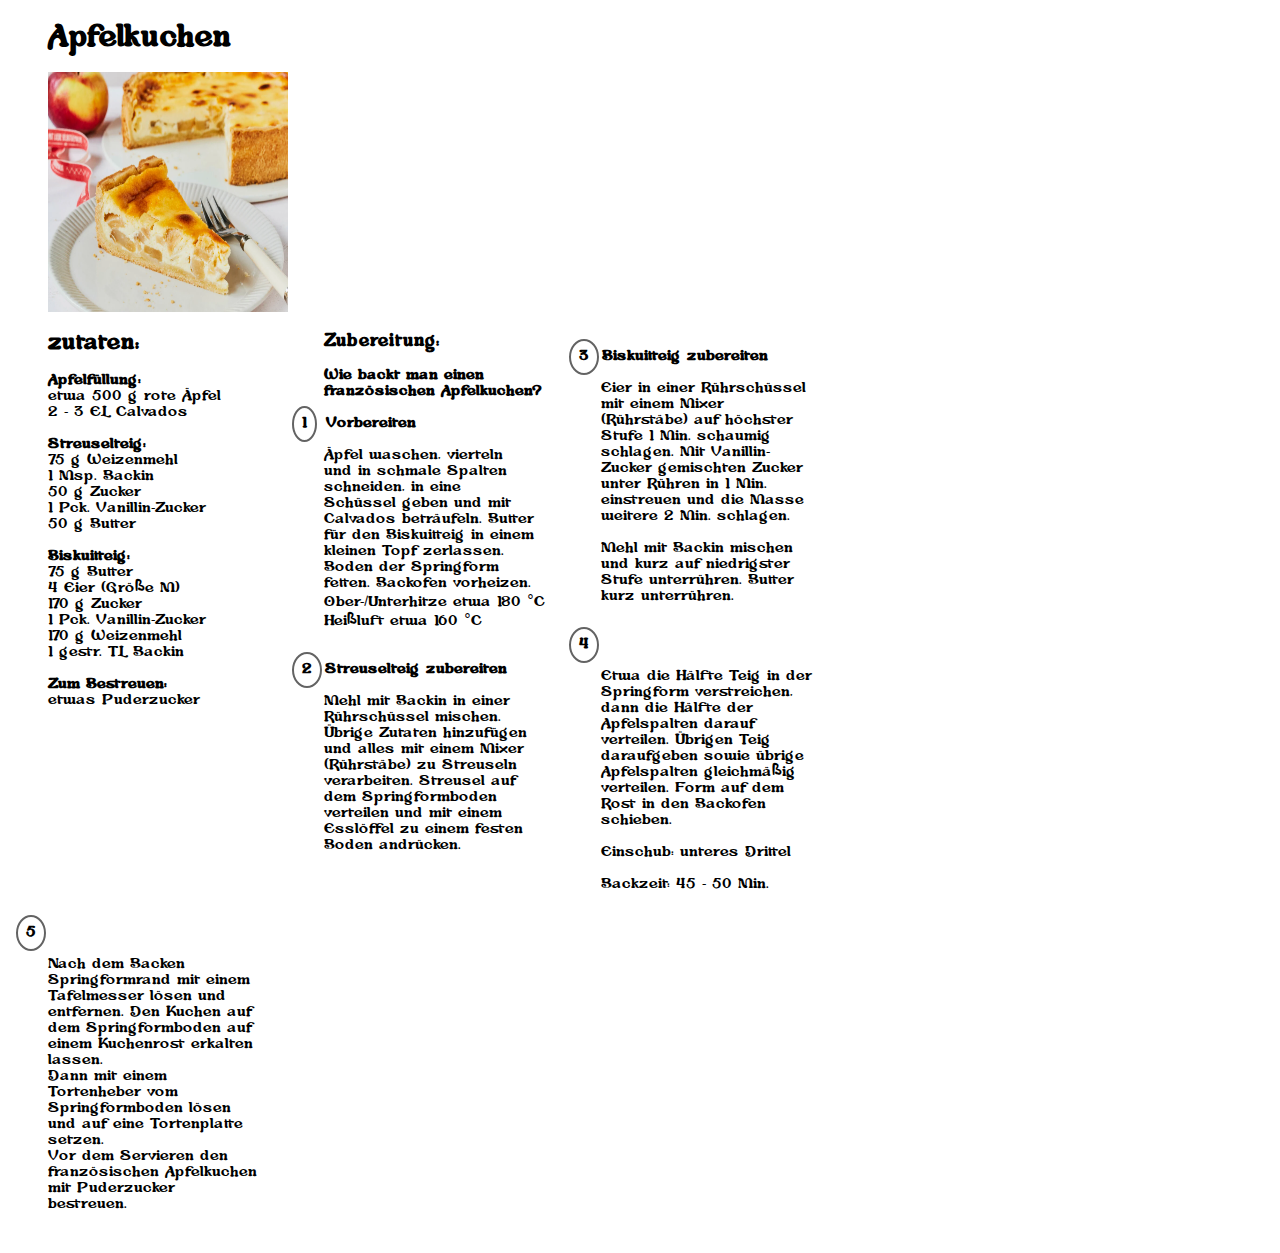
<file: kt-pages/apfelkuchen.html>
<!doctype html>
<html lang="de">
	<head>
		<meta charset="utf-8">
		<title>Kuchen</title>
		<link href="css/kuchen-style.css" rel="stylesheet" type="text/css">
	</head>

	<body id="apfelkuchen">
		<div class="container">
			<h1>Apfelkuchen</h1>
			<div class="k-img">
				<img src="../img/apfelkuchen.jpg" alt="Apfelkuchen">
			</div>
			<div class="kuchen-info">
                <div class="col">
                  <h2>zutaten:</h2><br>
                  <h4>Apfelfüllung:</h4>
                  <ul>
                    <li> etwa 500 g	rote Äpfel</li>
                    <li>2 - 3 EL	Calvados</li>
                    
                    </ul><br>
                  <h4>Streuselteig:</h4>
                  <ul>
                    <li>75 g	Weizenmehl</li>
                    <li>1 Msp.	Backin</li>
                    <li>50 g	Zucker</li>
                    <li>1 Pck.	Vanillin-Zucker</li>
                    <li>50 g	Butter</li>
                    
                    </ul><br>
                  <h4>Biskuitteig:</h4>
                  <ul>
                    <li>75 g	Butter</li>
                    <li>4	Eier (Größe M)</li>
                    <li>170 g	Zucker</li>
                    <li>1 Pck.	Vanillin-Zucker</li>
                    <li>170 g	Weizenmehl</li>
                    <li>1 gestr. TL	Backin</li>
                    </ul><br>
                  <h4>Zum Bestreuen:</h4>
                  <ul>
                    <li>etwas	Puderzucker</li>		
                    </ul><br>
                </div>
			  <div class="col">
						<h3>Zubereitung:</h3><br>
						  <p>
							Wie backt man einen französischen Apfelkuchen?
						</p>
						  <div class="space">
							<p><span class="circle">1</span> Vorbereiten<br></p>
						</div>
						  <span class="break">
							Äpfel waschen, vierteln und in schmale Spalten schneiden, in eine Schüssel geben und mit Calvados beträufeln. Butter für den Biskuitteig in einem kleinen Topf zerlassen. Boden der Springform fetten. Backofen vorheizen.<br>
						  </span>


						  Ober-/Unterhitze etwa 180 °C<br>

						  Heißluft etwa 160 °C<br>

		 				 <br>
						  <div class="space">
							<p><span class="circle">2</span>Streuselteig zubereiten<br></p>
						</div>
						  <span class="break">
							Mehl mit Backin in einer Rührschüssel mischen. Übrige Zutaten hinzufügen und alles mit einem Mixer (Rührstäbe) zu Streuseln verarbeiten. Streusel auf dem Springformboden verteilen und mit einem Esslöffel zu einem festen Boden andrücken. <br><br>
						  </span>
				</div>
			  <div class="col">
						  <div class="space">
							<p><span class="circle">3</span>Biskuitteig zubereiten<br></p>
				</div>
						  <span class="break">
							Eier in einer Rührschüssel mit einem Mixer (Rührstäbe) auf höchster Stufe 1 Min. schaumig schlagen. Mit Vanillin-Zucker gemischten Zucker unter Rühren in 1 Min. einstreuen und die Masse weitere 2 Min. schlagen.<br><br>
							Mehl mit Backin mischen und kurz auf niedrigster Stufe unterrühren. Butter kurz unterrühren.<br><br>
						  </span>
					
                    
					  <div class="space">
						<p><span class="circle">4</span><br></p>
					  </div>
						  <span class="break">
							Etwa die Hälfte Teig in der Springform verstreichen, dann die Hälfte der Apfelspalten darauf verteilen. Übrigen Teig daraufgeben sowie übrige Apfelspalten gleichmäßig verteilen. Form auf dem Rost in den Backofen schieben.<br><br>
							Einschub: unteres Drittel<br><br>
						  </span>


						  Backzeit: 45 - 50 Min.<br><br>
				  </div>
                        <div class="col">
                            <div class="space">
                              <p><span class="circle">5</span><br></p>
                              </div>
                            <span class="break">
                              Nach dem Backen Springformrand mit einem Tafelmesser lösen und entfernen. Den Kuchen auf dem Springformboden auf einem Kuchenrost erkalten lassen. <br>
                              Dann mit einem Tortenheber vom Springformboden lösen und auf eine Tortenplatte setzen.<br>
                              Vor dem Servieren den französischen Apfelkuchen mit Puderzucker bestreuen.<br><br>
                            </span>
				  		</div>
                  
            </div>
		</div>
	</body>
</html>
</file>
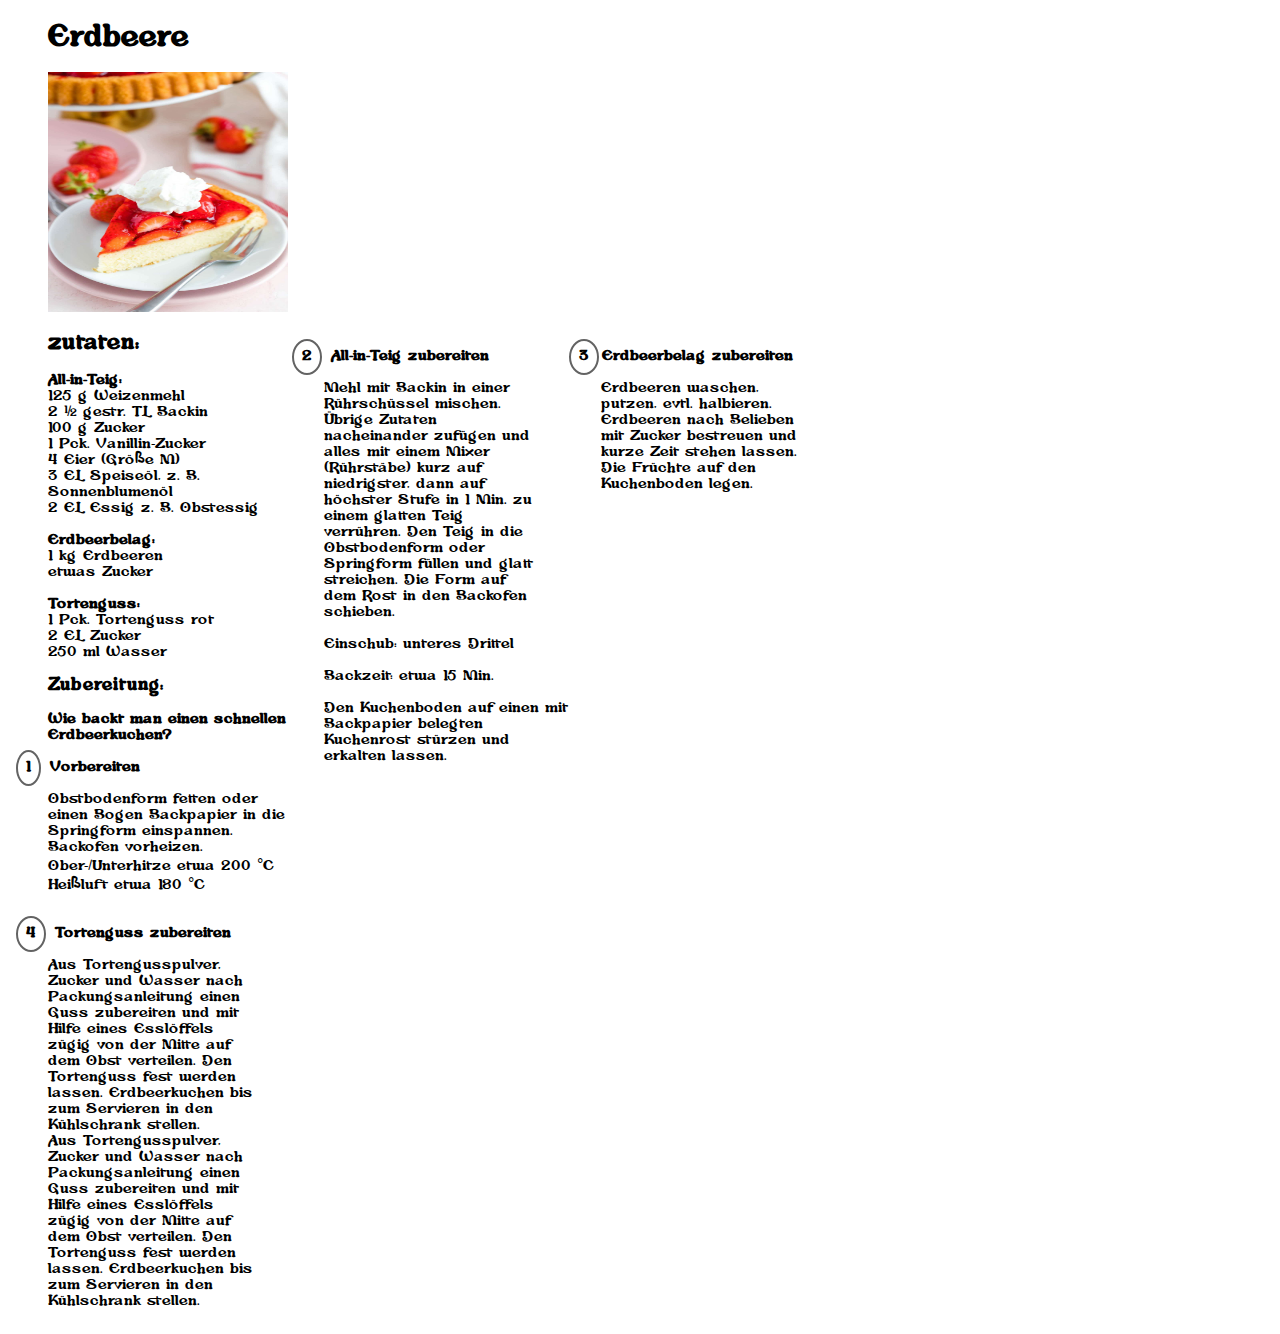
<file: kt-pages/erdbeerekuchen.html>
<!doctype html>
<html lang="de">
	<head>
		<meta charset="utf-8">
		<title>Kuchen</title>
		<link href="css/kuchen-style.css" rel="stylesheet" type="text/css">
	</head>

	<body id="erdbeerekuchen">
		<div class="container" >
			<h1>Erdbeere</h1>
			<div class="k-img">
				<img src="../img/erdbeere.jpg" alt="Erdbeere">
			</div>
			<div class="kuchen-info">
                <div class="col">
					<h2>zutaten:</h2><br>
					  <h4>All-in-Teig:</h4>
					  <ul>
						<li> 125 g	Weizenmehl</li>
						<li>2 ½ gestr. TL  Backin</li>
						<li>100 g	Zucker</li>
						<li>1 Pck.	 Vanillin-Zucker</li>
						<li>4	Eier (Größe M)</li>
						<li>3 EL	Speiseöl, z. B. Sonnenblumenöl</li>
						<li>2 EL	Essig z. B. Obstessig</li>

						</ul><br>
					  <h4>Erdbeerbelag:</h4>
					  <ul>
						<li>1 kg	Erdbeeren</li>
						<li>etwas	Zucker</li>
						</ul><br>
					  <h4>Tortenguss:</h4>
					  <ul>
						<li>1 Pck.	Tortenguss rot</li>
						<li>2 EL	Zucker</li>
						<li>250 ml	Wasser</li>
						</ul><br>
                
				
					<h3>Zubereitung:</h3><br>
					<p>
						Wie backt man einen schnellen Erdbeerkuchen?
					</p>
					<div class="space">
						<p><span class="circle">1</span> Vorbereiten<br></p>
					</div>

					Obstbodenform fetten oder einen Bogen Backpapier in die Springform einspannen. Backofen vorheizen.<br>

					Ober-/Unterhitze etwa 200 °C<br>

					Heißluft etwa 180 °C<br><br>
				</div>
				<div class="col">
					<div class="space">
						<p><span class="circle">2</span> All-in-Teig zubereiten<br></p>
					</div>
					<span class="break">
						Mehl mit Backin in einer Rührschüssel mischen. Übrige Zutaten nacheinander zufügen und alles mit einem Mixer (Rührstäbe) kurz auf niedrigster, dann auf höchster Stufe in 1 Min. zu einem glatten Teig verrühren. Den Teig in die Obstbodenform oder Springform füllen und glatt streichen. Die Form auf dem Rost in den Backofen schieben.
					</span><br>

					Einschub: unteres Drittel<br><br>

					Backzeit: etwa 15 Min.<br><br>

					Den Kuchenboden auf einen mit Backpapier belegten Kuchenrost stürzen und erkalten lassen.<br><br>
				</div>
				<div class="col">
					<div class="space">
						<p><span class="circle">3</span>Erdbeerbelag zubereiten<br></p>
					</div>
					<span class="break">
						Erdbeeren waschen, putzen, evtl. halbieren. Erdbeeren nach Belieben mit Zucker bestreuen und kurze Zeit stehen lassen. Die Früchte auf den Kuchenboden legen.<br><br>
					</span>
				</div>
				<div class="col">
					<div class="space">
						<p><span class="circle">4</span> Tortenguss zubereiten<br></p>
					</div>
					<span class="break">
						Aus Tortengusspulver, Zucker und Wasser nach Packungsanleitung einen Guss zubereiten und mit Hilfe eines Esslöffels zügig von der Mitte auf dem Obst verteilen. Den Tortenguss fest werden lassen. Erdbeerkuchen bis zum Servieren in den Kühlschrank stellen.<br>
						Aus Tortengusspulver, Zucker und Wasser nach Packungsanleitung einen Guss zubereiten und mit Hilfe eines Esslöffels zügig von der Mitte auf dem Obst verteilen. Den Tortenguss fest werden lassen. Erdbeerkuchen bis zum Servieren in den Kühlschrank stellen.
					</span>
				</div>
			</div>
		</div>
		
		
	</body>
</html>
</file>
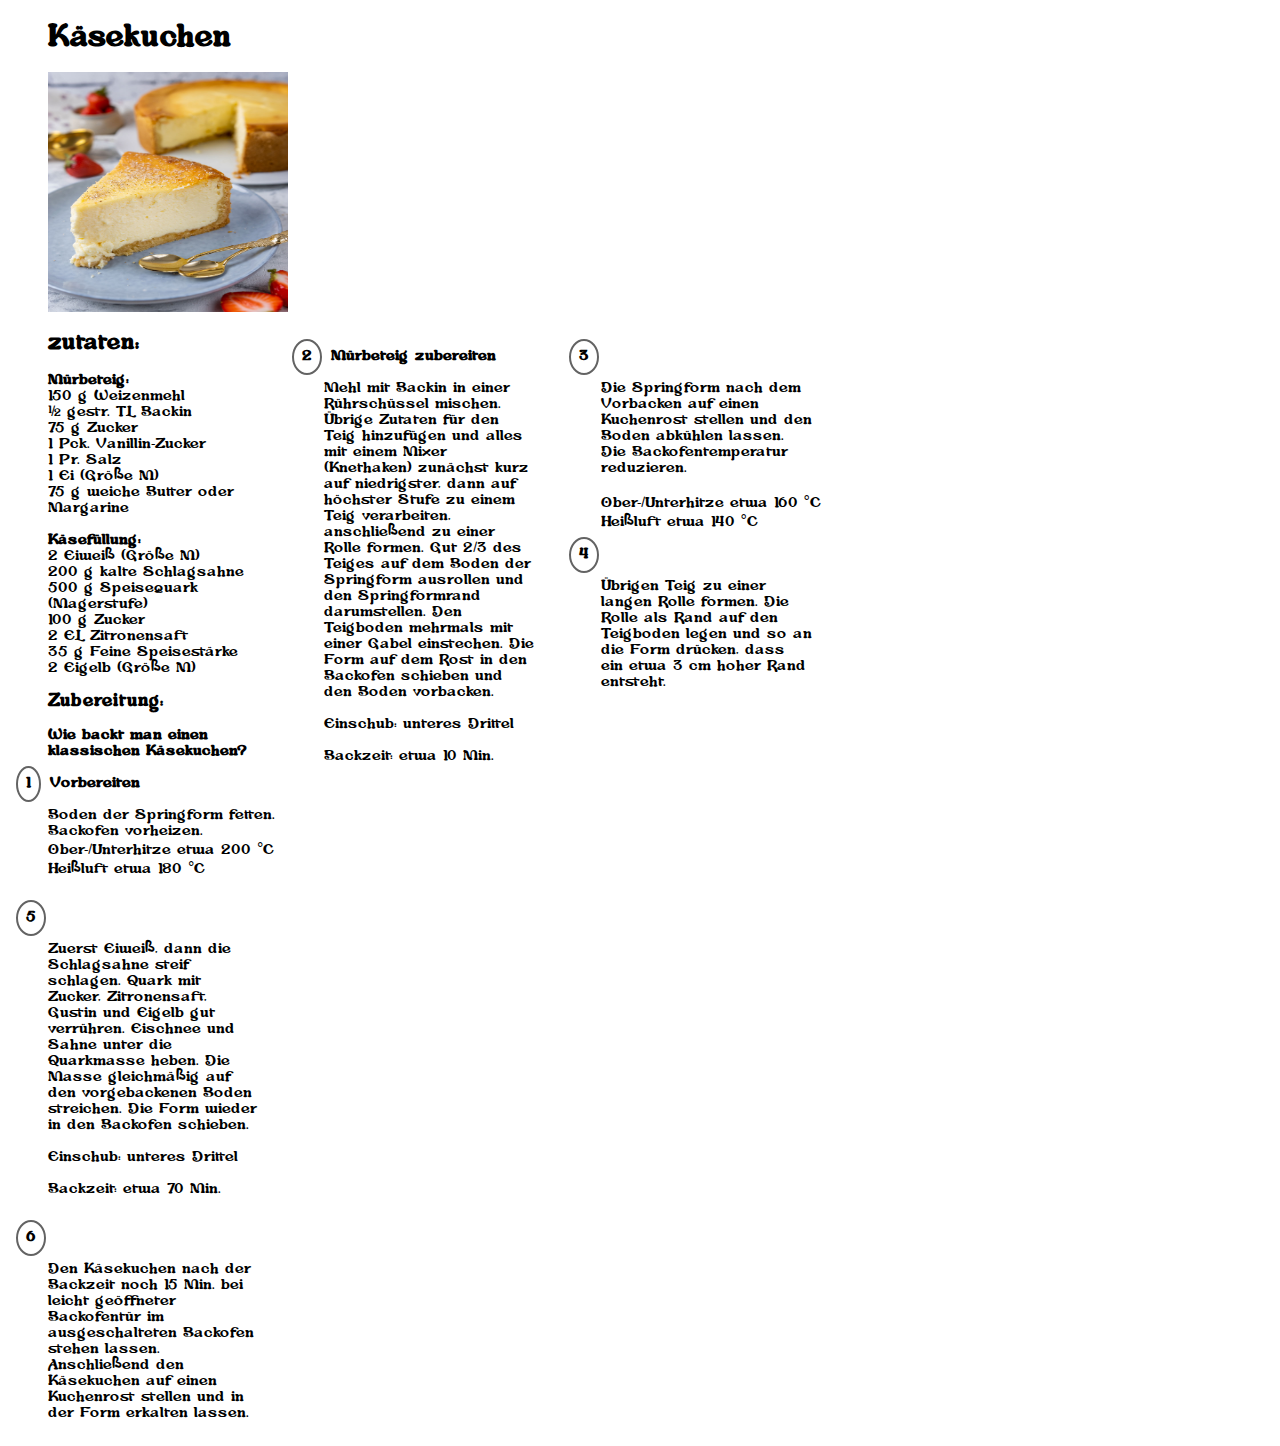
<file: kt-pages/kaesekuchen.html>
<!doctype html>
<html lang="de">
	<head>
		<meta charset="utf-8">
		<title>Kuchen</title>
		<link href="css/kuchen-style.css" rel="stylesheet" type="text/css">
	</head>

	<body id="kaesekuchen">
		<div class="container" >
			<h1>Käsekuchen</h1>
			<div class="k-img">
				<img src="../img/kaesekuchen.jpg" alt="Kaesekuchen">
			</div>
			<div class="kuchen-info">
				<div class="col">
					<h2>zutaten:</h2><br>
					<h4>Mürbeteig:</h4>
					<ul>
						<li> 150 g	Weizenmehl</li>
						<li>½ gestr. TL	Backin</li>
						<li>75 g	Zucker</li>
						<li>1 Pck.	 Vanillin-Zucker</li>
						<li>1 Pr.	Salz</li>
						<li>1	Ei (Größe M)</li>
						<li>75 g	weiche Butter oder Margarine</li>

					</ul><br>
					<h4>Käsefüllung:</h4>
					<ul>
						<li>2	Eiweiß (Größe M)</li>
						<li>200 g	kalte Schlagsahne</li>
						<li>500 g	Speisequark (Magerstufe)</li>
						<li>100 g	Zucker</li>
						<li>2 EL	Zitronensaft</li>
						<li>35 g	Feine Speisestärke</li>
						<li>2	Eigelb (Größe M)</li>
					</ul><br>
				
					<h3>Zubereitung:</h3><br>
					<p>
						Wie backt man einen klassischen Käsekuchen?
					</p>
					<div class="space">
						<p><span class="circle">1</span> Vorbereiten<br></p>
					</div>

					Boden der Springform fetten. Backofen vorheizen.<br>

					Ober-/Unterhitze etwa 200 °C<br>

					Heißluft etwa 180 °C<br><br>
				</div>
				<div class="col">
					<div class="space">
						<p><span class="circle">2</span> Mürbeteig zubereiten<br></p>
					</div>
					<span class="break">
						Mehl mit Backin in einer Rührschüssel mischen. Übrige Zutaten für den Teig hinzufügen und alles mit einem Mixer (Knethaken) zunächst kurz auf niedrigster, dann auf höchster Stufe zu einem Teig verarbeiten, anschließend zu einer Rolle formen. Gut 2/3 des Teiges auf dem Boden der Springform ausrollen und den Springformrand darumstellen. Den Teigboden mehrmals mit einer Gabel einstechen. Die Form auf dem Rost in den Backofen schieben und den Boden vorbacken.<br><br>
					</span>
					Einschub: unteres Drittel<br><br>

					Backzeit: etwa 10 Min.<br><br>

				</div>
				<div class="col">
					<div class="space">
						<p><span class="circle">3</span><br></p>
					</div>
					<span class="break">
						Die Springform nach dem Vorbacken auf einen Kuchenrost stellen und den Boden abkühlen lassen. Die Backofentemperatur reduzieren.<br><br>
					</span>
					Ober-/Unterhitze etwa 160 °C<br>

					Heißluft etwa 140 °C<br>

					<div class="space">
						<p><span class="circle">4</span><br></p>
					</div>
					<span class="break">
						Übrigen Teig zu einer langen Rolle formen. Die Rolle als Rand auf den Teigboden legen und so an die Form drücken, dass ein etwa 3 cm hoher Rand entsteht.<br><br>
					</span>
				</div>
				<div class="col">
					<div class="space">
						<p><span class="circle">5</span><br></p>
					</div>
					<span class="break">
						Zuerst Eiweiß, dann die Schlagsahne steif schlagen. Quark mit Zucker, Zitronensaft, Gustin und Eigelb gut verrühren. Eischnee und Sahne unter die Quarkmasse heben. Die Masse gleichmäßig auf den vorgebackenen Boden streichen. Die Form wieder in den Backofen schieben.<br><br>
					</span>
					Einschub: unteres Drittel<br><br>

					Backzeit: etwa 70 Min.<br><br>


					<div class="space">
						<p><span class="circle">6</span> <br></p>
					</div>
					<span class="break">
						Den Käsekuchen nach der Backzeit noch 15 Min. bei leicht geöffneter Backofentür im ausgeschalteten Backofen stehen lassen. Anschließend den Käsekuchen auf einen Kuchenrost stellen und in der Form erkalten lassen.
					</span>		
				</div>
			</div>
		</div>
	</body>
</html>
</file>
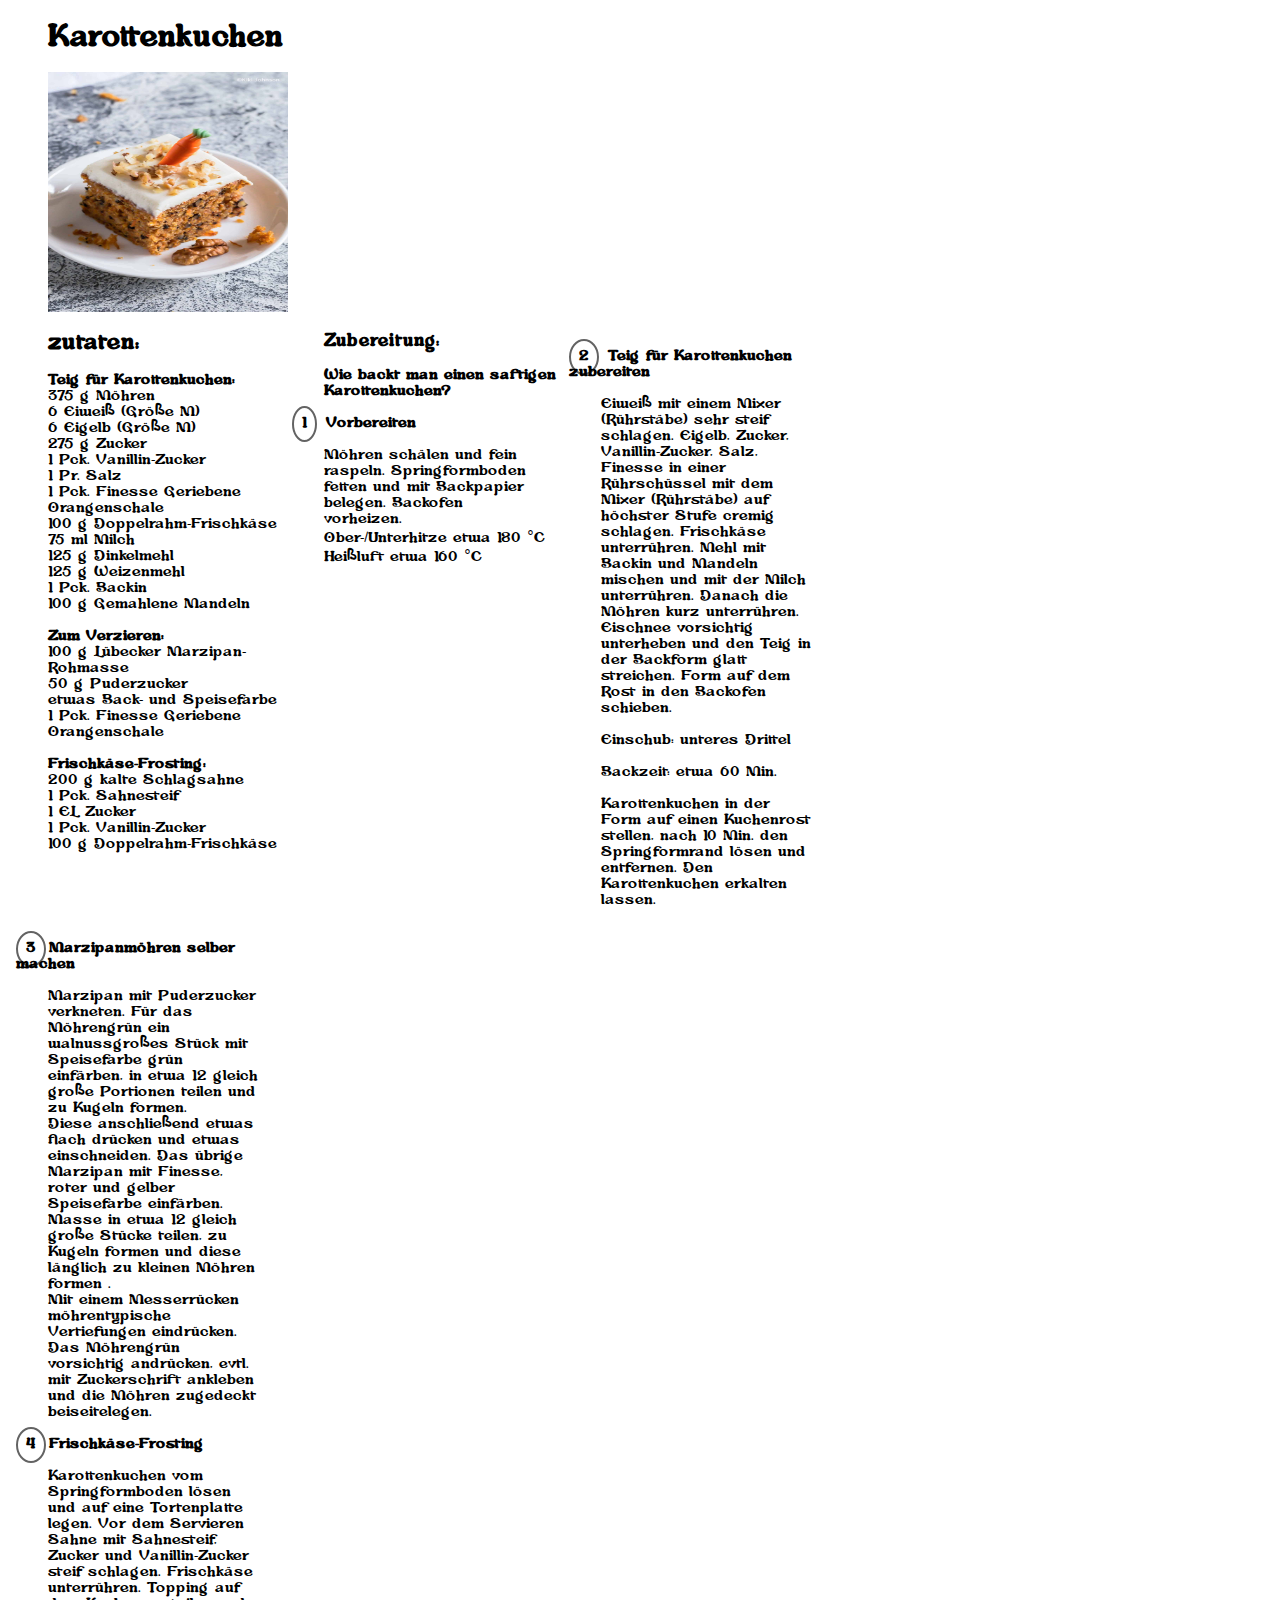
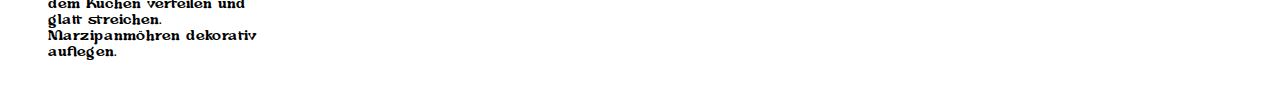
<file: kt-pages/Karottenkuchen.html>
<!doctype html>
<html lang="de">
	<head>
		<meta charset="utf-8">
		<title>Kuchen</title>
		<link href="css/kuchen-style.css" rel="stylesheet" type="text/css">
	</head>

	<body id="karottenkuchen">
		<div class="container" >
			<h1>Karottenkuchen</h1>
			<div class="k-img">
				<img src="../img/karottenkuchen.jpg" alt="Karottenkuchen">
			</div>
			<div class="kuchen-info">
				<div class="col">
					<h2>zutaten:</h2><br>
					<h4>Teig für Karottenkuchen:</h4>
					<ul>
						<li> 375 g	Möhren</li>
						<li>6	Eiweiß (Größe M)</li>
						<li>6	Eigelb (Größe M)</li>
						<li>275 g	Zucker</li>
						<li>1 Pck.	Vanillin-Zucker</li>
						<li>1 Pr.	Salz</li>
						<li>1 Pck.	Finesse Geriebene Orangenschale</li>
						<li> 100 g	Doppelrahm-Frischkäse</li>
						<li>75 ml	Milch</li>
						<li>125 g	Dinkelmehl</li>
						<li>125 g	Weizenmehl</li>
						<li>1 Pck.	Backin</li>
						<li>100 g	Gemahlene Mandeln</li>

					</ul><br>

					<h4>Zum Verzieren:</h4>
					<ul>
						<li>100 g	Lübecker Marzipan-Rohmasse</li>
						<li>50 g	Puderzucker</li>
						<li>etwas	Back- und Speisefarbe</li>
						<li>1 Pck.	Finesse Geriebene Orangenschale</li>
					</ul><br>
					<h4>Frischkäse-Frosting:</h4>
					<ul>
						<li>200 g	kalte Schlagsahne</li>
						<li>1 Pck.	Sahnesteif</li>
						<li>1 EL	Zucker</li>
						<li>1 Pck.	Vanillin-Zucker</li>
						<li>100 g	Doppelrahm-Frischkäse</li>
					</ul><br>
				</div>
				<div class="col">
					<h3>Zubereitung:</h3><br>
					<p>
						Wie backt man einen saftigen Karottenkuchen?
					</p>
					<div class="space">
						<p><span class="circle">1</span> Vorbereiten<br></p>
					</div>
					<span class="break">
						Möhren schälen und fein raspeln. Springformboden fetten und mit Backpapier belegen. Backofen vorheizen.<br>
					</span>
					Ober-/Unterhitze etwa 180 °C<br>

					Heißluft etwa 160 °C<br><br>
				</div>
				<div class="col">
					<div class="space">
						<p><span class="circle">2</span> Teig für Karottenkuchen zubereiten<br></p>
					</div>
					<span class="break">
						Eiweiß mit einem Mixer (Rührstäbe) sehr steif schlagen. Eigelb, Zucker, Vanillin-Zucker, Salz,  Finesse in einer Rührschüssel mit dem Mixer (Rührstäbe) auf höchster Stufe cremig schlagen. Frischkäse unterrühren. Mehl mit Backin und Mandeln mischen und mit der Milch unterrühren. Danach die Möhren kurz unterrühren. Eischnee vorsichtig unterheben und den Teig in der Backform glatt streichen. Form auf dem Rost in den Backofen schieben.<br><br>
					</span>
					Einschub: unteres Drittel<br><br>

					Backzeit: etwa 60 Min.<br><br>
					<span class="break">
						Karottenkuchen in der Form auf einen Kuchenrost stellen, nach 10 Min. den Springformrand lösen und entfernen. Den Karottenkuchen erkalten lassen.<br><br>
					</span>
				</div>
				
				<div class="col">
					<div class="space">
						<p><span class="circle">3</span>Marzipanmöhren selber machen<br></p>
					</div>
					<span class="break">
						Marzipan mit Puderzucker verkneten. Für das Möhrengrün ein walnussgroßes Stück mit Speisefarbe grün einfärben, in etwa 12 gleich große Portionen teilen und zu Kugeln formen.<br>
						Diese anschließend etwas flach drücken und etwas einschneiden. Das übrige Marzipan mit Finesse, roter und gelber Speisefarbe einfärben.<br>
						Masse in etwa 12 gleich große Stücke teilen, zu Kugeln formen und diese länglich zu kleinen Möhren formen
						.<br> Mit einem Messerrücken möhrentypische Vertiefungen eindrücken. Das Möhrengrün vorsichtig andrücken, evtl. mit Zuckerschrift ankleben und die Möhren zugedeckt beiseitelegen. <br>
					</span>
					<div class="space">
						<p><span class="circle">4</span>Frischkäse-Frosting<br></p>
					</div>
					<span class="break">
						Karottenkuchen vom Springformboden lösen und auf eine Tortenplatte legen. Vor dem Servieren Sahne mit Sahnesteif, Zucker und Vanillin-Zucker steif schlagen. Frischkäse unterrühren. Topping auf dem Kuchen verteilen und glatt streichen. Marzipanmöhren dekorativ auflegen.<br><br>
					</span>
				</div>
			</div>
		</div>
	</body>
</html>
</file>
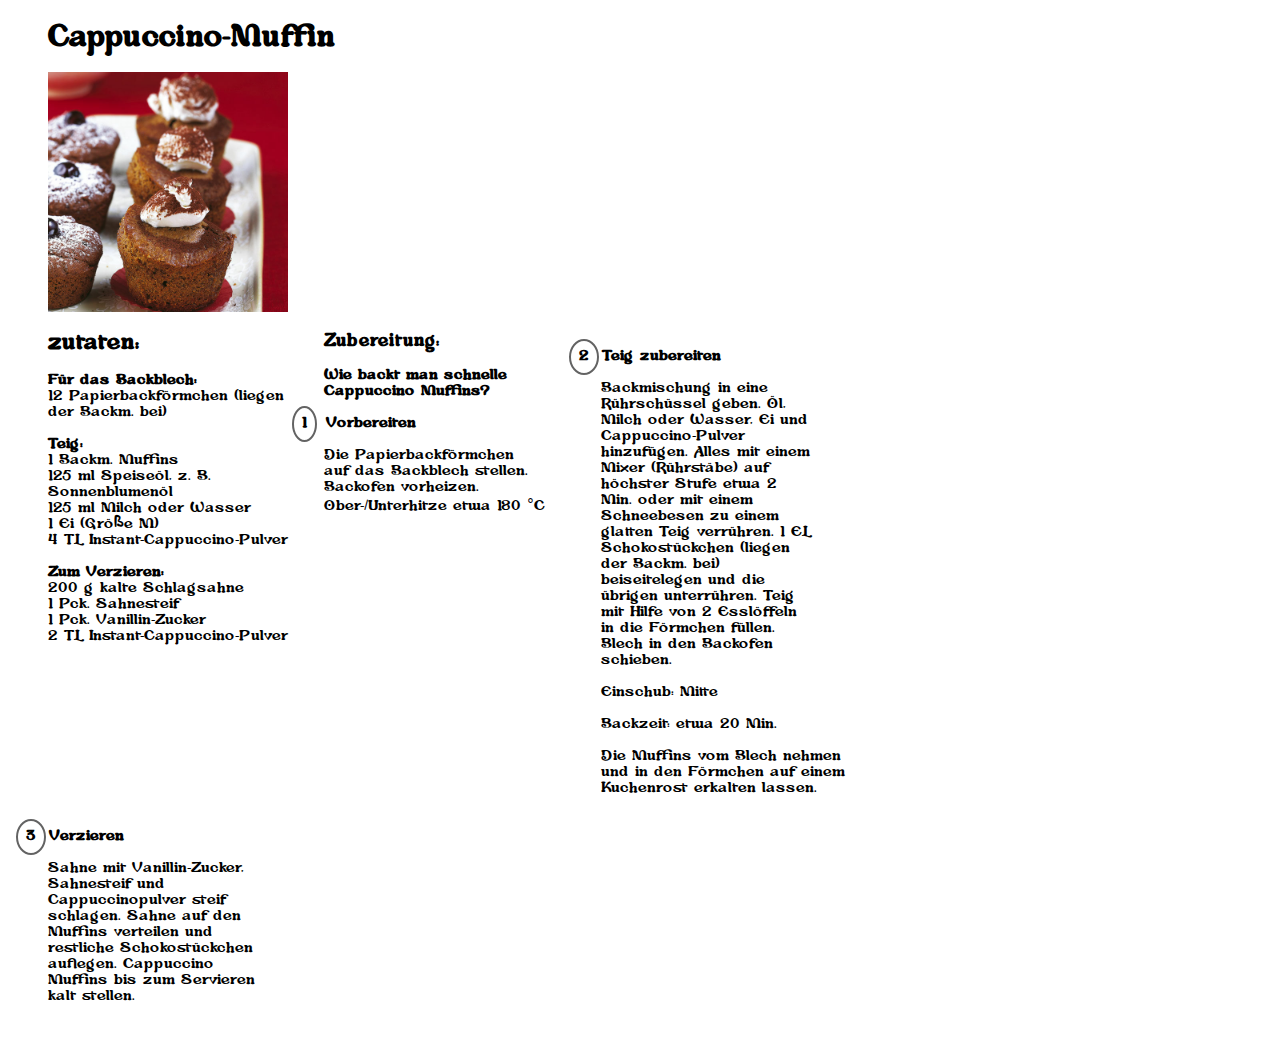
<file: muffin-pages/cappuccino.html>
<!doctype html>
<html lang="de">
	<head>
		<meta charset="utf-8">
		<title>Nachtisch</title>
		<link href="../kt-pages/css/kuchen-style.css" rel="stylesheet" type="text/css">
	</head>

	<body id="cappuccino">
		<div class="container">
			<h1>Cappuccino-Muffin</h1>
			<div class="k-img">
				<img src="../img/cappuccino-muffins (1).jpg" alt="Cappuccino-Muffin">
			</div>
			<div class="kuchen-info">
				
				<div class="col">
					<h2>zutaten:</h2><br>
					<h4>Für das Backblech:</h4>
					<ul>
						<li>	12 Papierbackförmchen (liegen der Backm. bei)</li>

					</ul><br>
					<h4>Teig:</h4>
					<ul>
						<li>1 Backm. Muffins</li>
						<li>125 ml	Speiseöl, z. B. Sonnenblumenöl</li>
						<li>125 ml	Milch oder Wasser</li>
						<li>1	Ei (Größe M)</li>
						<li>4 TL	Instant-Cappuccino-Pulver</li>

					</ul><br>
					<h4>Zum Verzieren:</h4>
					<ul>
						<li>200 g	kalte Schlagsahne</li>
						<li>1 Pck.	Sahnesteif</li>
						<li>1 Pck.	Vanillin-Zucker</li>
						<li>2 TL	Instant-Cappuccino-Pulver</li>
					</ul><br>
				</div>
				<div class="col">
					<h3>Zubereitung:</h3><br>
					<p>
						Wie backt man schnelle Cappuccino Muffins?
					</p>
					<div class="space">
						<p><span class="circle">1</span> Vorbereiten<br></p>
					</div>
					<span class="break">
						Die Papierbackförmchen auf das Backblech stellen. Backofen vorheizen.
					<br></span>
					Ober-/Unterhitze etwa 180 °C<br><br>
				</div>
				<div class="col">
					<div class="space">
						<p><span class="circle">2</span>Teig zubereiten<br></p>
					</div>
					<span class="break">
						Backmischung in eine Rührschüssel geben. Öl, Milch oder Wasser, Ei und Cappuccino-Pulver hinzufügen. Alles mit einem Mixer (Rührstäbe) auf höchster Stufe etwa 2 Min. oder mit einem Schneebesen zu einem glatten Teig verrühren. 1 EL Schokostückchen (liegen der Backm. bei) beiseitelegen und die übrigen unterrühren. Teig mit Hilfe von 2 Esslöffeln in die Förmchen füllen. Blech in den Backofen schieben.
					<br><br></span>
					Einschub: Mitte<br><br>

					Backzeit: etwa 20 Min.<br><br>
					Die Muffins vom Blech nehmen und in den Förmchen auf einem Kuchenrost erkalten lassen.<br><br>
				</div>
				<div class="col">	
					<div class="space">
						<p><span class="circle">3</span>Verzieren<br></p>
					</div>
					<span class="break">
						Sahne mit Vanillin-Zucker, Sahnesteif und Cappuccinopulver steif schlagen. Sahne auf den Muffins verteilen und restliche Schokostückchen auflegen. Cappuccino Muffins bis zum Servieren kalt stellen. 
					<br><br></span>
				</div>
			</div>
		</div>
	</body>
</html>
</file>
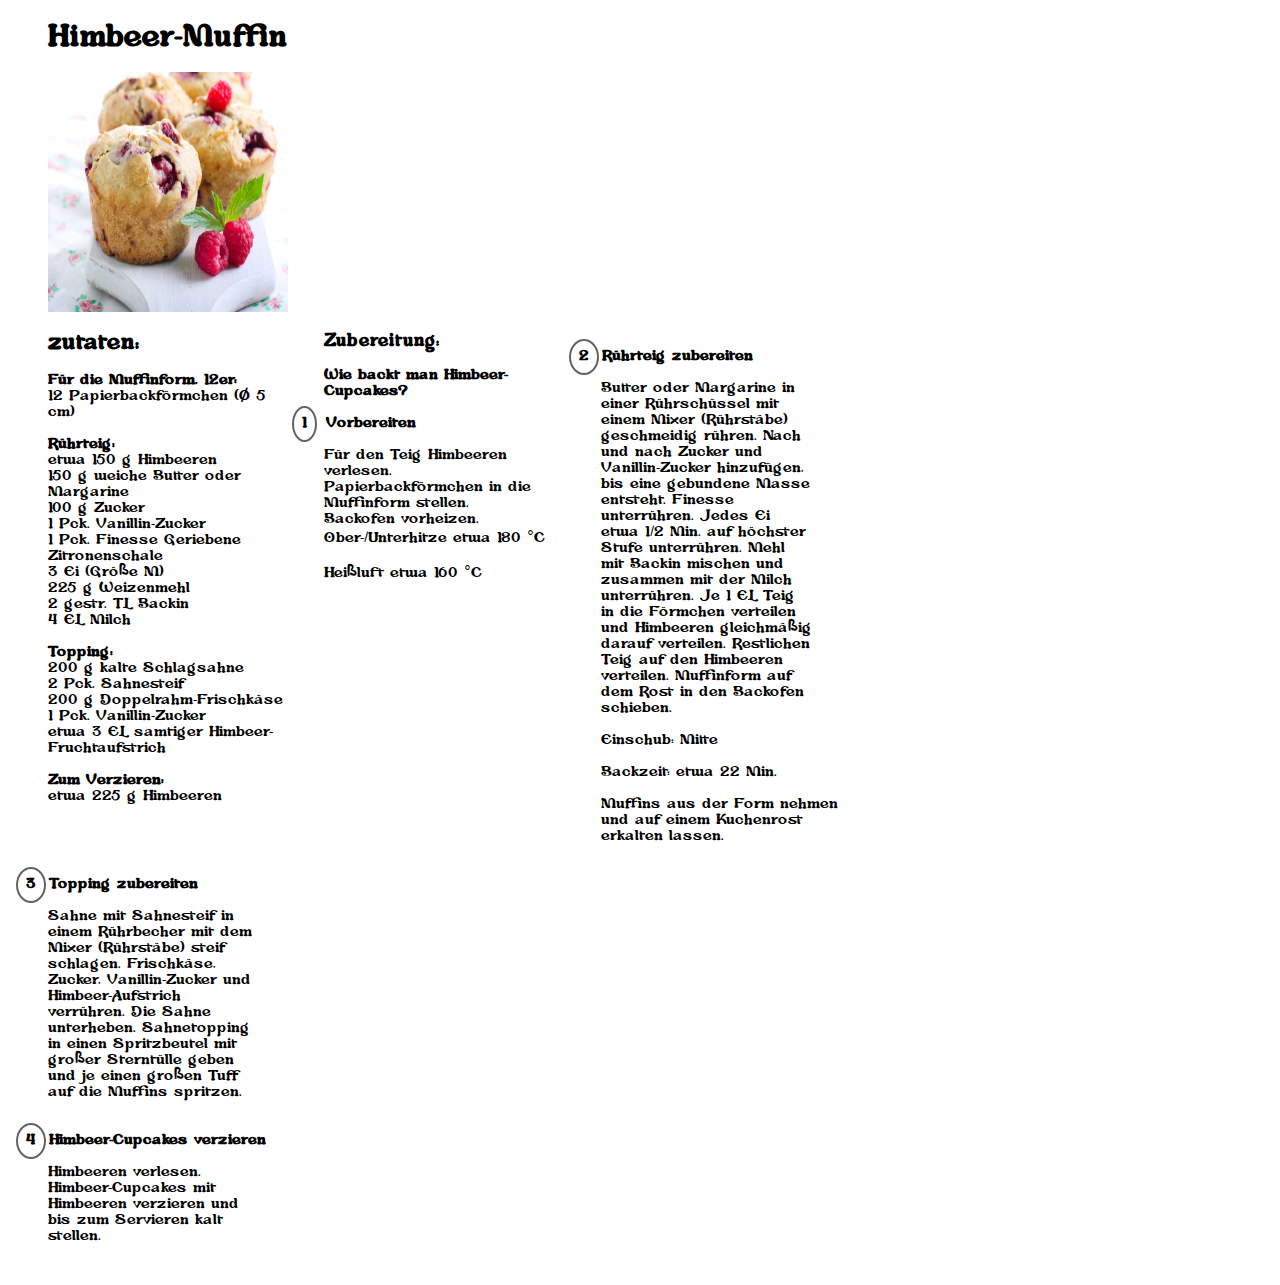
<file: muffin-pages/himbeer-muffin.html>
<!doctype html>
<html lang="de">
	<head>
		<meta charset="utf-8">
		<title>Nachtisch</title>
		<link href="../kt-pages/css/kuchen-style.css" rel="stylesheet" type="text/css">
	</head>

	<body id="himbeer">
		<div class="container">
			<h1>Himbeer-Muffin</h1>
			<div class="k-img">
				<img src="../img/himbeer-muffins.jpg" alt="Himbeer-Muffin">
			</div>
			<div class="kuchen-info">
				<div class="col">
					<h2>zutaten:</h2><br>
					<h4>Für die Muffinform, 12er:</h4>
					<ul>
						<li>12 Papierbackförmchen (Ø 5 cm)</li>

					</ul><br>
					<h4>Rührteig:</h4>
					<ul>
						<li>etwa 150 g	Himbeeren</li>
						<li>150 g	weiche Butter oder Margarine</li>
						<li>100 g	Zucker</li>
						<li>1 Pck.	Vanillin-Zucker</li>
						<li>1 Pck.	Finesse Geriebene Zitronenschale</li>
						<li>3	Ei (Größe M)</li>
						<li>225 g	Weizenmehl</li>
						<li>2 gestr. TL	Backin</li>
						<li>4 EL	Milch</li>
					</ul><br>
					<h4>Topping:</h4>
					<ul>
						<li>200 g	kalte Schlagsahne</li>
						<li>2 Pck.	Sahnesteif</li>
						<li>200 g	Doppelrahm-Frischkäse</li>
						<li>1 Pck.	Vanillin-Zucker</li>
						<li>etwa 3 EL	samtiger Himbeer-Fruchtaufstrich</li>
					</ul><br>
				
					<h4>Zum Verzieren:</h4>
					<ul>
						<li>etwa 225 g	Himbeeren</li>
					</ul><br>
				</div>
				<div class="col">
					<h3>Zubereitung:</h3><br>
					<p>
						Wie backt man Himbeer-Cupcakes?
					</p>
					<div class="space">
						<p><span class="circle">1</span> Vorbereiten<br></p>
					</div>
					<span class="break">
						Für den Teig Himbeeren verlesen. Papierbackförmchen in die Muffinform stellen. Backofen vorheizen.
					<br></span>
					Ober-/Unterhitze etwa 180 °C<br><br>

					Heißluft etwa 160 °C<br><br>
				</div>
				<div class="col">
					<div class="space">
						<p><span class="circle">2</span>Rührteig zubereiten<br></p>
					</div>
					<span class="break">
						Butter oder Margarine in einer Rührschüssel mit einem Mixer (Rührstäbe) geschmeidig rühren. Nach und nach Zucker und Vanillin-Zucker hinzufügen, bis eine gebundene Masse entsteht. Finesse unterrühren. Jedes Ei etwa 1/2 Min. auf höchster Stufe unterrühren. Mehl mit Backin mischen und zusammen mit der Milch unterrühren. Je 1 EL Teig in die Förmchen verteilen und Himbeeren gleichmäßig darauf verteilen. Restlichen Teig auf den Himbeeren verteilen. Muffinform auf dem Rost in den Backofen schieben.
					<br><br></span>
					Einschub: Mitte<br><br>

					Backzeit: etwa 22 Min.<br><br>
					Muffins aus der Form nehmen und auf einem Kuchenrost erkalten lassen.<br><br>
				</div>
				<div class="col">
					<div class="space">
						<p><span class="circle">3</span>Topping zubereiten<br></p>
					</div>
					<span class="break">
						Sahne mit Sahnesteif in einem Rührbecher mit dem Mixer (Rührstäbe) steif schlagen. Frischkäse, Zucker, Vanillin-Zucker und Himbeer-Aufstrich verrühren. Die Sahne unterheben. Sahnetopping in einen Spritzbeutel mit großer Sterntülle geben und je einen großen Tuff auf die Muffins spritzen. 
					<br><br></span>

					<div class="space">
						<p><span class="circle">4</span>Himbeer-Cupcakes verzieren<br></p>
					</div>
					<span class="break">
						Himbeeren verlesen. Himbeer-Cupcakes mit Himbeeren verzieren und bis zum Servieren kalt stellen.<br><br>
					</span>
				</div>
			</div>
		</div>
	</body>
</html>
</file>
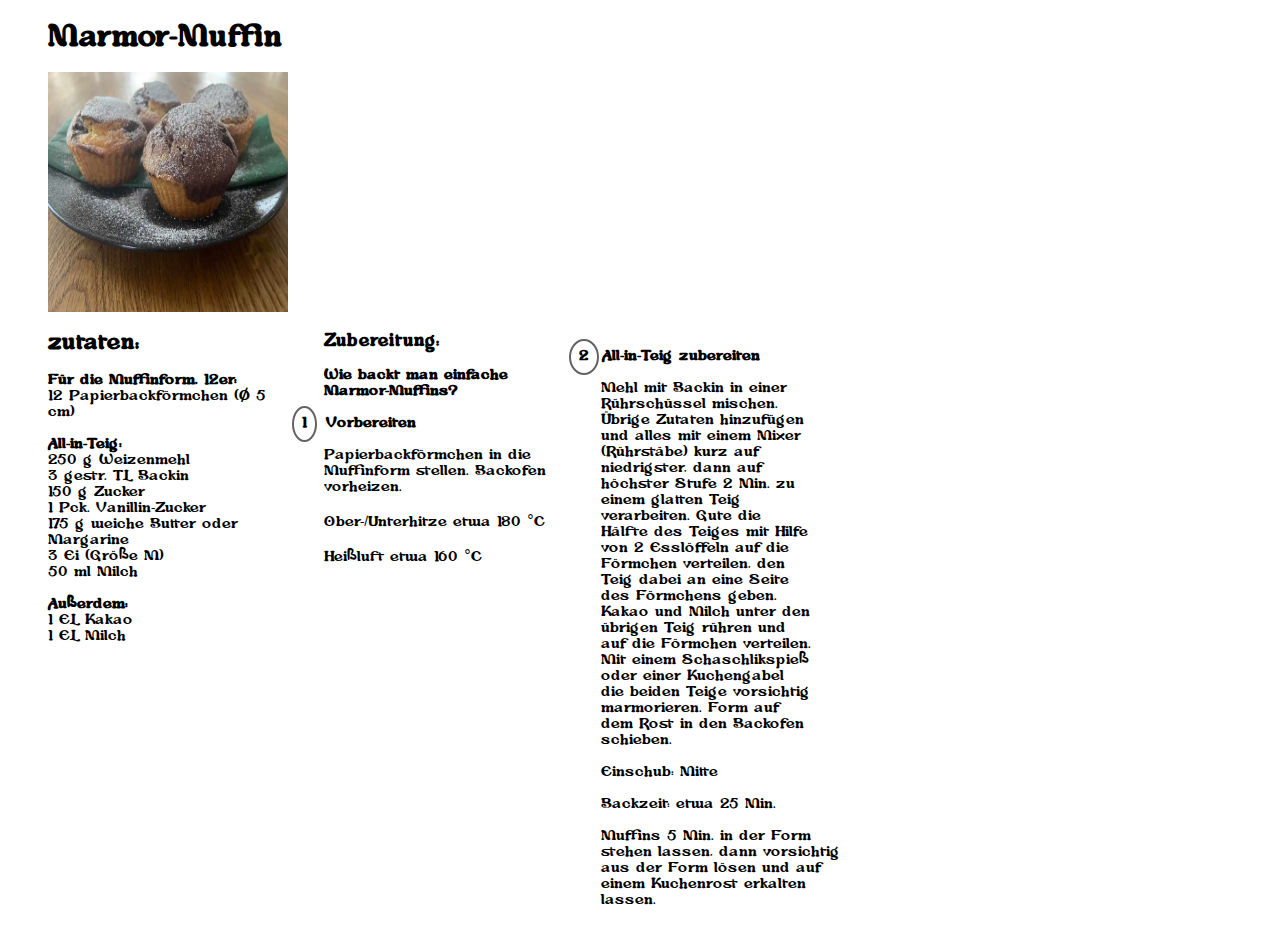
<file: muffin-pages/marmor-muffin.html>
<!doctype html>
<html lang="de">	<head>
		<meta charset="utf-8">
		<title>Kuchen</title>
		<link href="../kt-pages/css/kuchen-style.css" rel="stylesheet" type="text/css">
	</head>

	<body id="marmor">
		<div class="container">
			<h1>Marmor-Muffin</h1>
			<div class="k-img">
				<img src="../img/marmormuffins1.jpg" alt="Marmor-Muffin">
			</div>
			<div class="kuchen-info">
				<div class="col">
					<h2>zutaten:</h2><br>
					<h4>Für die Muffinform, 12er:</h4>
					<ul>
						<li>12 Papierbackförmchen (Ø 5 cm)</li>

					</ul><br>
					<h4>All-in-Teig:</h4>
					<ul>
						<li>250 g	Weizenmehl</li>
						<li>3 gestr. TL	Backin</li>
						<li>150 g	Zucker</li>
						<li>1 Pck.	Vanillin-Zucker</li>
						<li>175 g	weiche Butter oder Margarine</li>
						<li>3	Ei (Größe M)</li>
						<li>50 ml	Milch</li>
					</ul><br>
					<h4>Außerdem:</h4>
					<ul>
						<li>1 EL	Kakao</li>
						<li>1 EL	Milch</li>
					</ul><br>
				</div>
				<div class="col">
					<h3>Zubereitung:</h3><br>
					<p>
						Wie backt man einfache Marmor-Muffins?
					</p>
					<div class="space">
						<p><span class="circle">1</span> Vorbereiten<br></p>
					</div>
					Papierbackförmchen in die Muffinform stellen. Backofen vorheizen.<br><br>
					Ober-/Unterhitze etwa 180 °C<br><br>

					Heißluft etwa 160 °C<br><br>
				</div>	
				<div class="col">
					<div class="space">
						<p><span class="circle">2</span>All-in-Teig zubereiten<br></p>
					</div>
					<span class="break">
						Mehl mit Backin in einer Rührschüssel mischen. Übrige Zutaten hinzufügen und alles mit einem Mixer (Rührstäbe) kurz auf niedrigster, dann auf höchster Stufe 2 Min. zu einem glatten Teig verarbeiten. Gute die Hälfte des Teiges mit Hilfe von 2 Esslöffeln auf die Förmchen verteilen, den Teig dabei an eine Seite des Förmchens geben. Kakao und Milch unter den übrigen Teig rühren und auf die Förmchen verteilen. Mit einem Schaschlikspieß oder einer Kuchengabel die beiden Teige vorsichtig marmorieren. Form auf dem Rost in den Backofen schieben.
					<br><br></span>
					Einschub: Mitte<br><br>

					Backzeit: etwa 25 Min.<br><br>
					Muffins 5 Min. in der Form stehen lassen, dann vorsichtig aus der Form lösen und auf einem Kuchenrost erkalten lassen.<br><br>
				</div>
			</div>
		</div>
	</body>
</html>
</file>
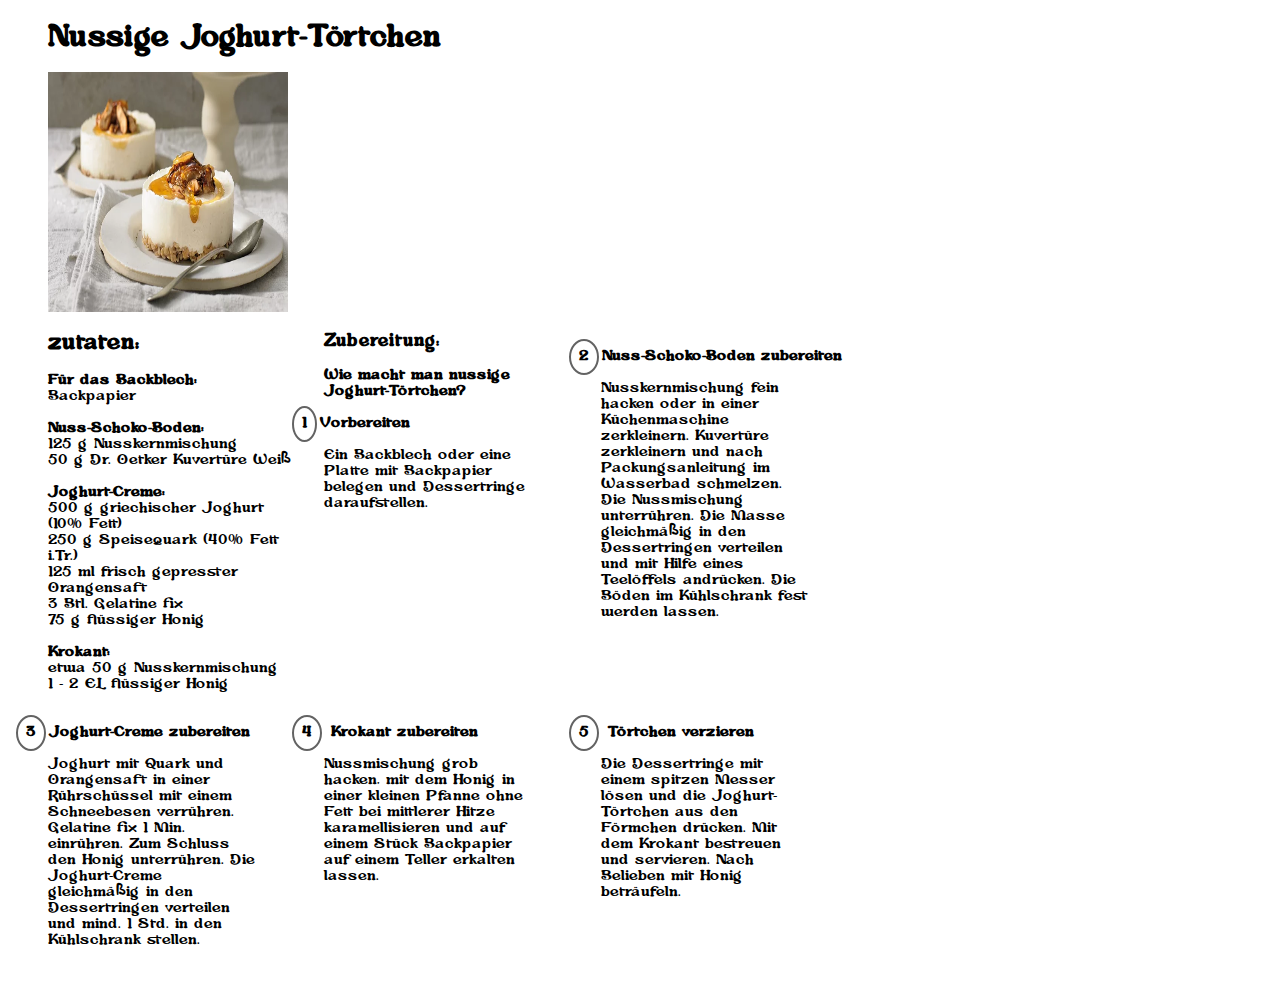
<file: nachtisch-pages/Joghurt-toertchen.html>
<!doctype html>
<html lang="de">
	<head>
		<meta charset="utf-8">
		<title>Nachtisch</title>
		<link href="../kt-pages/css/kuchen-style.css" rel="stylesheet" type="text/css">
	</head>

	<body id="joghurt-tort">
		<div class="container">
			<h1>Nussige Joghurt-Törtchen</h1>
			<div class="k-img">
				<img src="../img/joghurt-toertchen.jpg" alt="Nussige Joghurt-Törtchen">
			</div>
			<div class="kuchen-info">
				<div class="col">
					<h2>zutaten:</h2><br>
					<h4>Für das Backblech:</h4>
					<ul>
						<li>Backpapier</li>

					</ul><br>
					<h4>Nuss-Schoko-Boden:</h4>
					<ul>
						<li>125 g	Nusskernmischung</li>
						<li>50 g	Dr. Oetker Kuvertüre Weiß</li>
					</ul><br>

					<h4>Joghurt-Creme:</h4>
					<ul>
						<li>500 g	griechischer Joghurt (10% Fett)</li>
						<li>250 g	Speisequark (40% Fett i.Tr.)</li>
						<li>125 ml	frisch gepresster Orangensaft</li>
						<li>3 Btl.	Gelatine fix</li>
						<li>75 g	flüssiger Honig</li>
					</ul><br>

					<h4>Krokant:</h4>
					<ul>
						<li>etwa 50 g	Nusskernmischung</li>
						<li>1 - 2 EL	flüssiger Honig</li>
					</ul><br>
				</div>
				<div class="col">
					<h3>Zubereitung:</h3><br>
					<p>
						Wie macht  man nussige Joghurt-Törtchen?
					</p>
					<div class="space">
						<p><span class="circle">1</span>Vorbereiten<br></p>
					</div>
					<span class="break">
					Ein Backblech oder eine Platte mit Backpapier belegen und Dessertringe daraufstellen.<br><br></span>
				</div>
				<div class="col">
					<div class="space">
						<p><span class="circle">2</span>Nuss-Schoko-Boden zubereiten<br></p>
					</div>
					<span class="break">
						Nusskernmischung fein hacken oder in einer Küchenmaschine zerkleinern. Kuvertüre zerkleinern und nach Packungsanleitung im Wasserbad schmelzen. Die Nussmischung unterrühren. Die Masse gleichmäßig in den Dessertringen verteilen und mit Hilfe eines Teelöffels andrücken. Die Böden im Kühlschrank fest werden lassen.<br><br></span>
				</div>
				<div class="col">
					<div class="space">
						<p><span class="circle">3</span>Joghurt-Creme zubereiten<br></p>
					</div>
					<span class="break">
						Joghurt mit Quark und Orangensaft in einer Rührschüssel mit einem Schneebesen verrühren. Gelatine fix 1 Min. einrühren. Zum Schluss den Honig unterrühren. Die Joghurt-Creme gleichmäßig in den Dessertringen verteilen und mind. 1 Std. in den Kühlschrank stellen.
					<br><br></span>
				</div>
				<div class="col">
					<div class="space">
						<p><span class="circle">4</span>
							Krokant zubereiten
						<br></p>
					</div>
					<span class="break">
						Nussmischung grob hacken, mit dem Honig in einer kleinen Pfanne ohne Fett bei mittlerer Hitze karamellisieren und auf einem Stück Backpapier auf einem Teller erkalten lassen.<br><br>
					</span>
				</div>
				<div class="col">
					<div class="space">
						<p><span class="circle">5</span>
							Törtchen verzieren
						<br></p>
					</div>
					<span class="break">
						Die Dessertringe mit einem spitzen Messer lösen und die Joghurt-Törtchen aus den Förmchen drücken. Mit dem Krokant bestreuen und servieren. Nach Belieben mit Honig beträufeln.<br><br>
					</span>
				</div>
			</div>
		</div>
	</body>
</html>
</file>
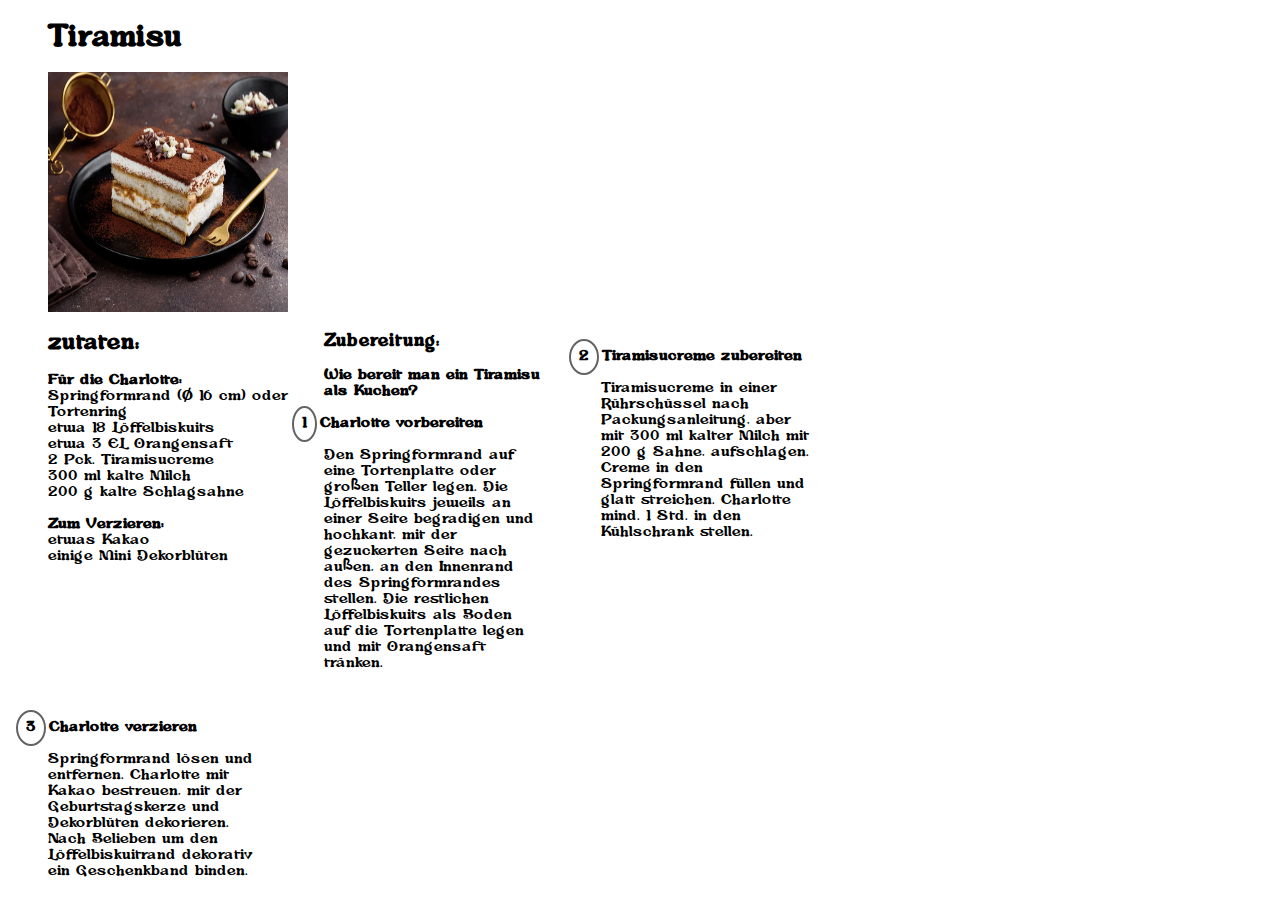
<file: nachtisch-pages/Tiramisu.html>
<!doctype html>
<html lang="de">
	<head>
		<meta charset="utf-8">
		<title>Nachtisch</title>
		<link href="../kt-pages/css/kuchen-style.css" rel="stylesheet" type="text/css">
	</head>

	<body id="tiramisu">
		<div class="container">
			<h1>Tiramisu</h1>
			<div class="k-img">
				<img src="../img/Tiramisu.jpg" alt="Tiramisu">
			</div>
			<div class="kuchen-info">
				<div class="col">
					<h2>zutaten:</h2><br>
					<h4>Für die Charlotte:</h4>
					<ul>
						<li>Springformrand (Ø 16 cm) oder Tortenring</li>
						<li>etwa 18	Löffelbiskuits</li>
						<li>etwa 3 EL	Orangensaft</li>
						<li>2 Pck.	Tiramisucreme</li>
						<li>300 ml	kalte Milch</li>
						<li>200 g	kalte Schlagsahne</li>				
					</ul><br>
					<h4>Zum Verzieren:</h4>
					<ul>
						<li>etwas	Kakao</li>
						<li>einige	Mini Dekorblüten</li>
					</ul><br>
				</div>
				<div class="col">
					<h3>Zubereitung:</h3><br>
					<p>
						Wie bereit man ein Tiramisu als Kuchen?
					</p>
					<div class="space">
						<p><span class="circle">1</span>Charlotte vorbereiten<br></p>
					</div>
					<span class="break">
						Den Springformrand auf eine Tortenplatte oder großen Teller legen. Die Löffelbiskuits jeweils an einer Seite begradigen und hochkant, mit der gezuckerten Seite nach außen, an den Innenrand des Springformrandes stellen. Die restlichen Löffelbiskuits als Boden auf die Tortenplatte legen und mit Orangensaft tränken.</span><br><br>
				</div>
				<div class="col">
					<div class="space">
						<p><span class="circle">2</span>Tiramisucreme zubereiten<br></p>
					</div>
					<span class="break">
						Tiramisucreme in einer Rührschüssel nach Packungsanleitung, aber mit 300 ml kalter Milch mit 200 g Sahne, aufschlagen. Creme in den Springformrand füllen und glatt streichen. Charlotte  mind. 1 Std. in den Kühlschrank stellen.<br><br></span>
				</div>
				<div class="col">
					<div class="space">
						<p><span class="circle">3</span>Charlotte verzieren<br></p>
					</div>
					<span class="break">
						Springformrand lösen und entfernen. Charlotte mit Kakao bestreuen, mit der Geburtstagskerze und Dekorblüten dekorieren. Nach Belieben um den Löffelbiskuitrand dekorativ ein Geschenkband binden.<br><br>
					</span>
				</div>
			</div>
		</div>
	</body>
</html>
</file>
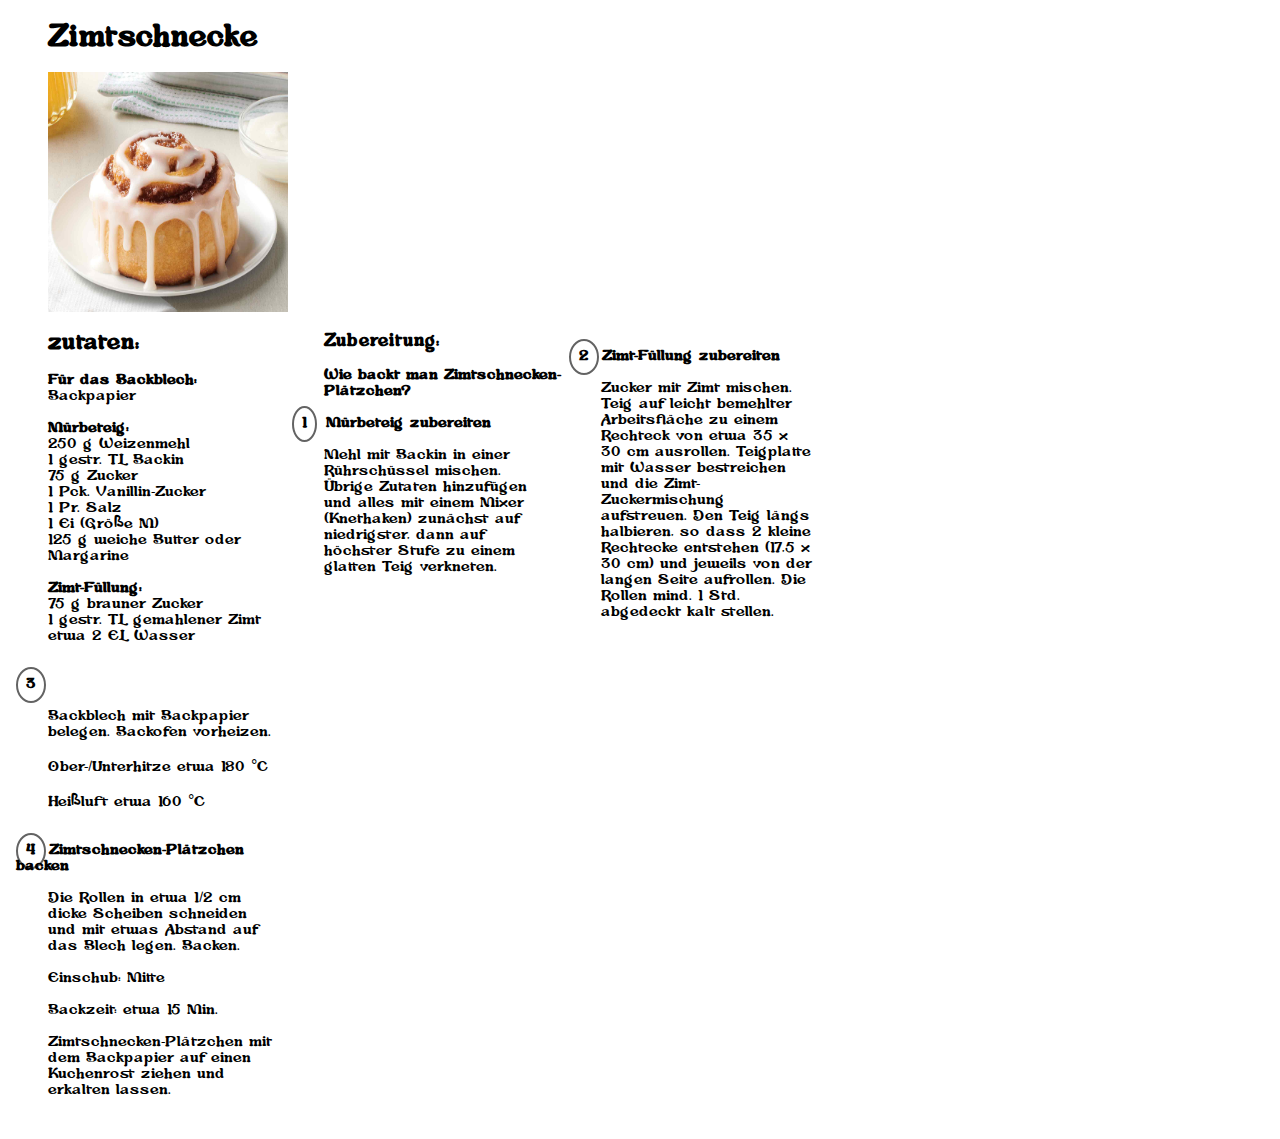
<file: nachtisch-pages/Zimtschnecke.html>
<!doctype html>
<html lang="de">
	<head>
		<meta charset="utf-8">
		<title>Nachtisch</title>
		<link href="../kt-pages/css/kuchen-style.css" rel="stylesheet" type="text/css">
	</head>

	<body id="zimtschnecke">
		<div class="container">
			<h1>Zimtschnecke</h1>
			<div class="k-img">
				<img src="../img/zimtschnecke.jpg" alt="zimtschnecke">
			</div>
			<div class="kuchen-info">
				<div class="col">
					<h2>zutaten:</h2><br>
					<h4>Für das Backblech:</h4>
					<ul>
						<li>	Backpapier</li>

					</ul><br>
					<h4>Mürbeteig:</h4>
					<ul>
						<li>250 g	Weizenmehl</li>
						<li>1 gestr. TL	Backin</li>
						<li>75 g	Zucker</li>
						<li>1 Pck.	Vanillin-Zucker</li>
						<li>1 Pr.	Salz</li>
						<li>1	Ei (Größe M)</li>
						<li>125 g	weiche Butter oder Margarine</li>

					</ul><br>
					<h4>Zimt-Füllung:</h4>
					<ul>
						<li>75 g	brauner Zucker</li>
						<li>1 gestr. TL	gemahlener Zimt</li>
						<li>etwa 2 EL	Wasser</li>

					</ul><br>
				</div>
				<div class="col">
					<h3>Zubereitung:</h3><br>
					<p>
						Wie backt man Zimtschnecken-Plätzchen?
					</p>
					<div class="space">
						<p><span class="circle">1</span> Mürbeteig zubereiten<br></p>
					</div>
					<span class="break">
					Mehl mit Backin in einer Rührschüssel mischen. Übrige Zutaten hinzufügen und alles mit einem Mixer (Knethaken) zunächst auf niedrigster, dann auf höchster Stufe zu einem glatten Teig verkneten.<br><br></span>
				</div>
				<div class="col">
					<div class="space">
						<p><span class="circle">2</span>Zimt-Füllung zubereiten<br></p>
					</div>
					<span class="break">
					Zucker mit Zimt mischen. Teig auf leicht bemehlter Arbeitsfläche zu einem Rechteck von etwa 35 x 30 cm ausrollen. Teigplatte mit Wasser bestreichen und die Zimt-Zuckermischung aufstreuen. Den Teig längs halbieren, so dass 2 kleine Rechtecke entstehen (17,5 x 30 cm) und jeweils von der langen Seite aufrollen. Die Rollen mind. 1 Std. abgedeckt kalt stellen.<br><br></span>
				</div>
				<div class="col">
					<div class="space">
						<p><span class="circle">3</span><br></p>
					</div>
					Backblech mit Backpapier belegen. Backofen vorheizen.<br><br>
					Ober-/Unterhitze etwa 180 °C<br><br>

					Heißluft etwa 160 °C<br><br>
				
					<div class="space">
						<p><span class="circle">4</span>Zimtschnecken-Plätzchen backen<br></p>
					</div>
						<span class="break">
					Die Rollen in etwa 1/2 cm dicke Scheiben schneiden und mit etwas Abstand auf das Blech legen. Backen.<br><br></span>
					Einschub: Mitte<br><br>

					Backzeit: etwa 15 Min.<br><br>
					Zimtschnecken-Plätzchen mit dem Backpapier auf einen Kuchenrost ziehen und erkalten lassen.<br><br>
				</div>
			</div>
		</div>
	</body>
</html>
</file>
<file: kt-pages/css/kuchen-style.css>
@charset "utf-8";
/* CSS Document */
@font-face{
	
	src: url("../../font/Kunakisisa.ttf");
	src: url("../../font/Aloevera-OVoWO.ttf");
				font-family: Aloevera-OVoWO ;
			}
*,
::after,
::before {
  padding: 0;
  margin: 0;
  box-sizing: border-box;
 
}
a{
	text-decoration: none;
}
ul {
  list-style-type: none;
}
h1,h2,h3,h4,h5, .space, .kuchen-info div{
	font-family:  Comic Sans,/*Aloevera-OVoWO*/;
}
p{
	
	font-weight: bold;
}
body{
	font-family: Comic Sans MS,Aloevera-OVoWO, sansation,arial,webkurs,sans-serif;
}

.container{
	padding: 1.5rem 3rem;
}
.k-img{
	margin: 1rem auto;
}
img{
	width: 15rem;
	height: 15rem;
}
.space{
	margin: 1rem 0px;
	margin-left: -2rem;
}
.circle{
	border:2px solid rgba(99,99,99,1.00);
	border-radius: 50%;
	padding: 0.5rem;
	margin-right: 3px;
	
}
.break{
	 width: 90%;
	display: block;
	padding-right: 0.5rem;
}
.kuchen-info{
	display: grid;
	
}
/* To multi-column texts 	*/
@media screen and (min-width: 40rem /*768px*/) {
	.kuchen-info{
		width: 95vw;
		grid-template-columns: 1fr 1fr;
		max-width: 70%;
	
}
.col{
	margin-right: 2rem;
}
    
}
@media screen and (min-width: 75rem /*1200px*/) {
	.kuchen-info{
		width: 95vw;
		grid-template-columns: 1fr 1fr 1fr ;
		max-width: 70%;
	
	}
    
}
@media screen and (min-width: /*75rem */1450px) {
	.kuchen-info{
		width: 95vw;
		grid-template-columns: 1fr 1fr 1fr 1fr;
		max-width: 70%;
	
	}
	
}
</file>
